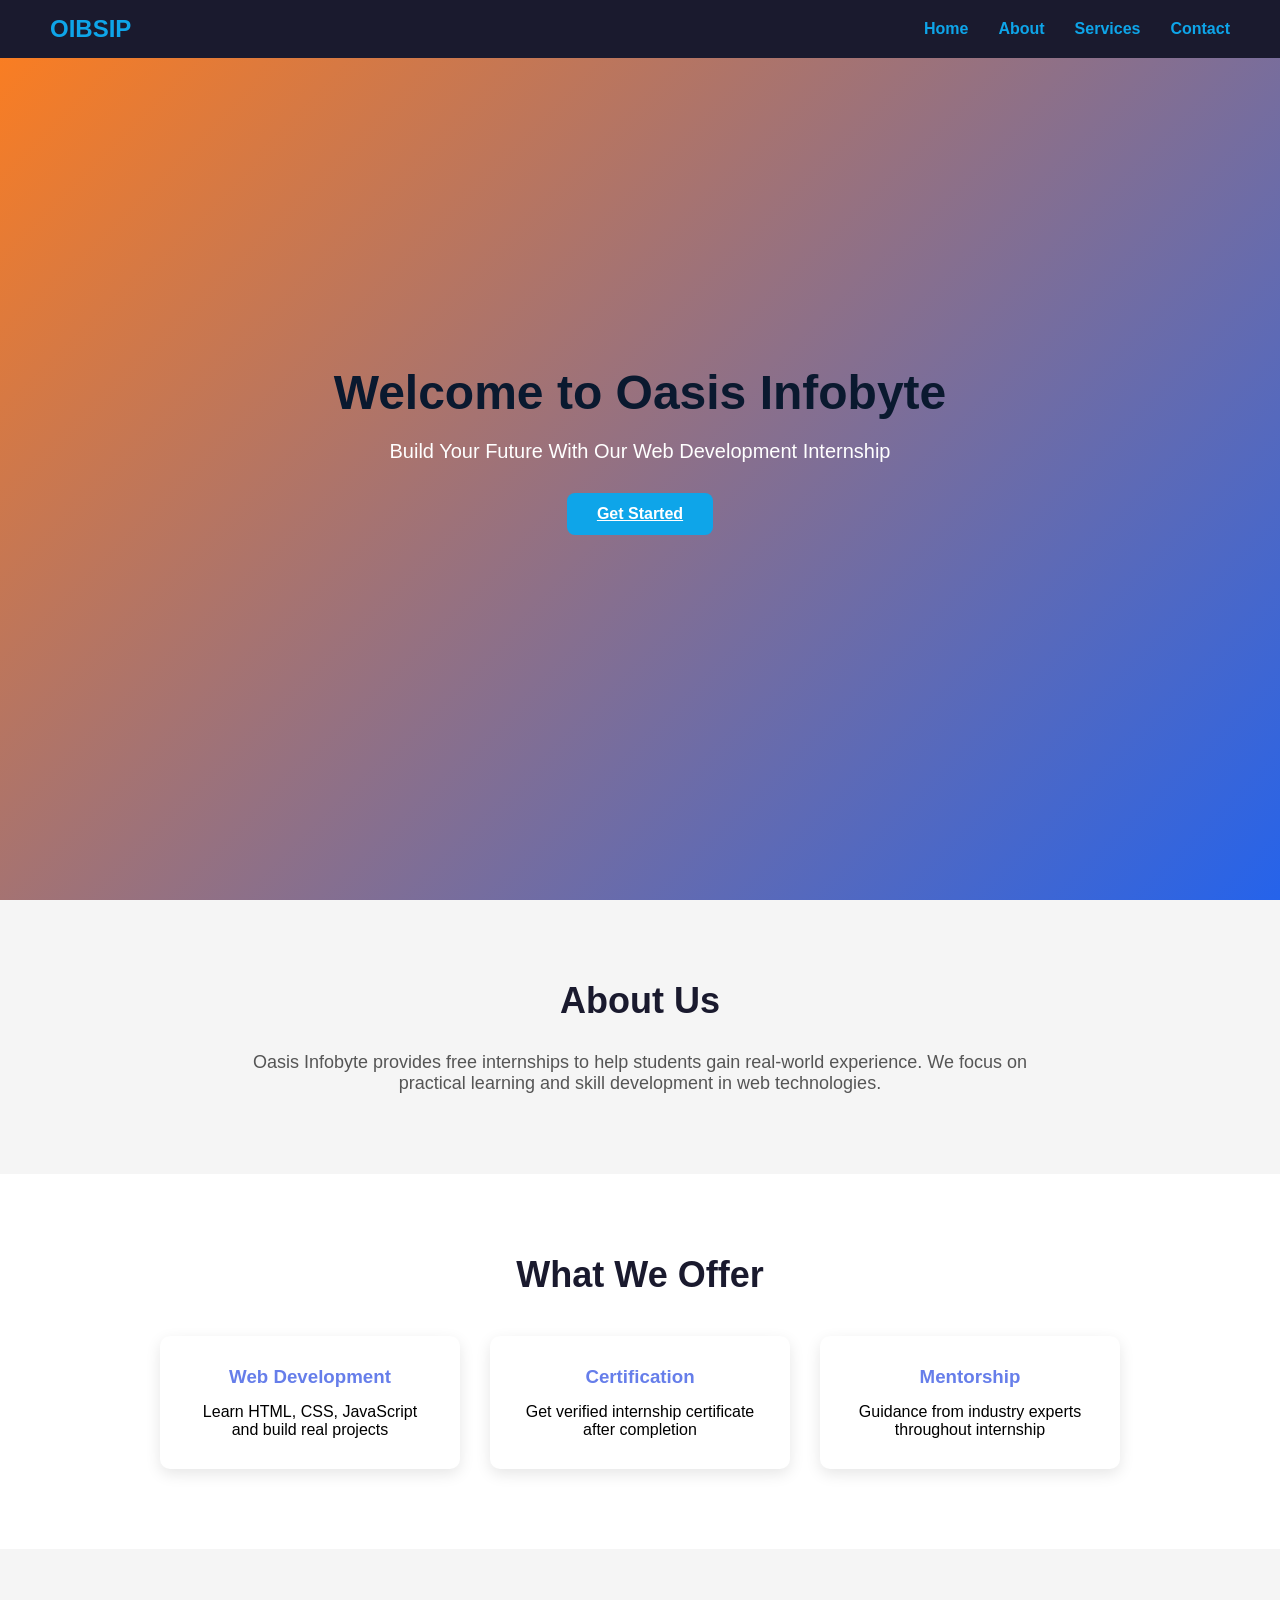
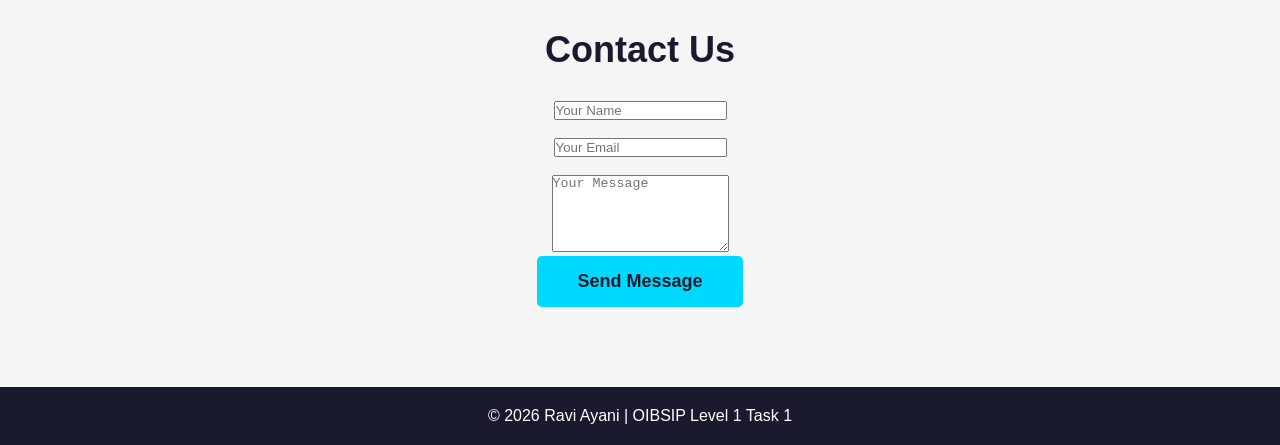
<file: RaviAyani_Task1/index.html>
<!DOCTYPE html>
<html lang="en">
<head>
<meta charset="UTF-8">
<meta name="viewport" content="width=device-width, initial-scale=1.0">
<title>Oasis Infobyte - Landing Page</title>
<link rel="stylesheet" href="style.css">
<style>
.logo {
  color: #0ea5e9 !important;
  font-weight: 700 !important;
}

.hero h1 {
  color: #0a192f !important;
  background: none !important;
  -webkit-text-fill-color: #0a192f !important;
  text-shadow: none !important;
}

.nav-links li a {
  color: #0ea5e9 !important;
  font-weight: 600 !important;
}

.nav-links li a:hover {
  color: #ffffff !important;
}
.hero button,
.btn,
.get-started-btn {
  background: #0ea5e9 !important;
  color: #ffffff !important;
  border: none !important;
  padding: 12px 30px !important;
  border-radius: 8px !important;
  font-weight: 600 !important;
  cursor: pointer !important;
  transition: all 0.3s ease !important;
}

.hero button:hover,
.btn:hover,
.get-started-btn:hover {
  background: #0284c7 !important; 
  transform: translateY(-2px) !important; 
}
</style>
</head>
<body>
<nav>
<div class="logo">OIBSIP</div>
<ul class="nav-links">
            <li><a href="#home">Home</a></li>
            <li><a href="#about">About</a></li>
            <li><a href="#services">Services</a></li>
            <li><a href="#contact">Contact</a></li>
</ul>
    </nav>
    <section id="home" class="hero">
        <h1>Welcome to Oasis Infobyte</h1>
        <p>Build Your Future With Our Web Development Internship</p>
       <a href="#about" class="get-started-btn">Get Started</a>
    </section>
    <section id="about" class="about">
        <h2>About Us</h2>
        <p>Oasis Infobyte provides free internships to help students gain real-world experience. We focus on practical learning and skill development in web technologies.</p>
</section>
<section id="services" class="services">
<h2>What We Offer</h2>
<div class="cards">
<div class="card">
<h3>Web Development</h3>
 <p>Learn HTML, CSS, JavaScript and build real projects</p>
</div>
<div class="card">
<h3>Certification</h3>
<p>Get verified internship certificate after completion</p>
</div>
<div class="card">
<h3>Mentorship</h3>
 <p>Guidance from industry experts throughout internship</p>
</div>
</div>
</section>
<section id="contact" class="contact">
  <h2>Contact Us</h2>
  <form class="contact-form" onsubmit="showPopup(event)">
    <input type="text" name="name" placeholder="Your Name" required><br><br>
    <input type="email" name="email" placeholder="Your Email" required><br><br>
<center> <textarea name="message" rows="5" placeholder="Your Message" required></textarea></center>  
    <button type="submit">Send Message</button>
  </form>
</section>
<footer>
<p>© 2026 Ravi Ayani | OIBSIP Level 1 Task 1</p>
  </footer>
<script src="script.js"></script>
 <script>
function showPopup(event) {
  event.preventDefault();
  alert("Thank you for contacting us! We'll get back to you soon.");
  event.target.reset();
}
</script>
</body>
</script>
</body>
</body>
</html>
</file>
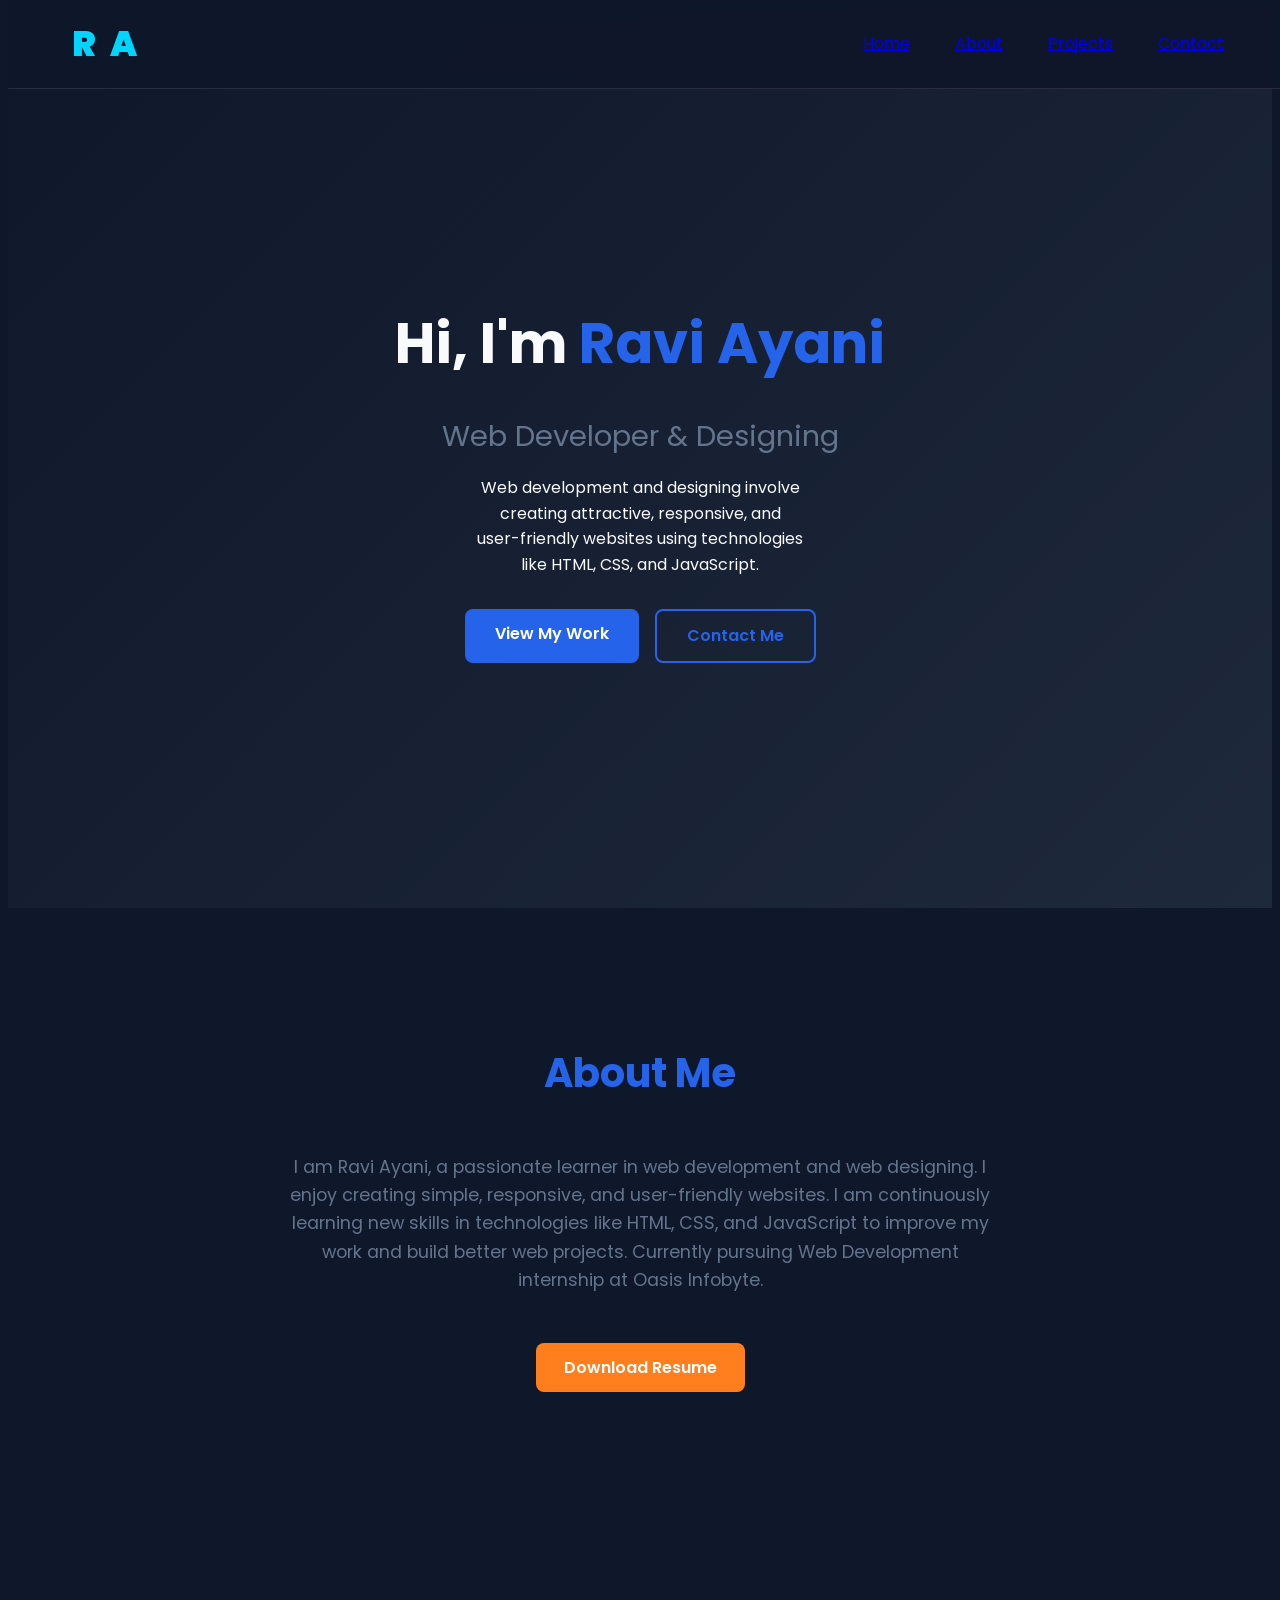
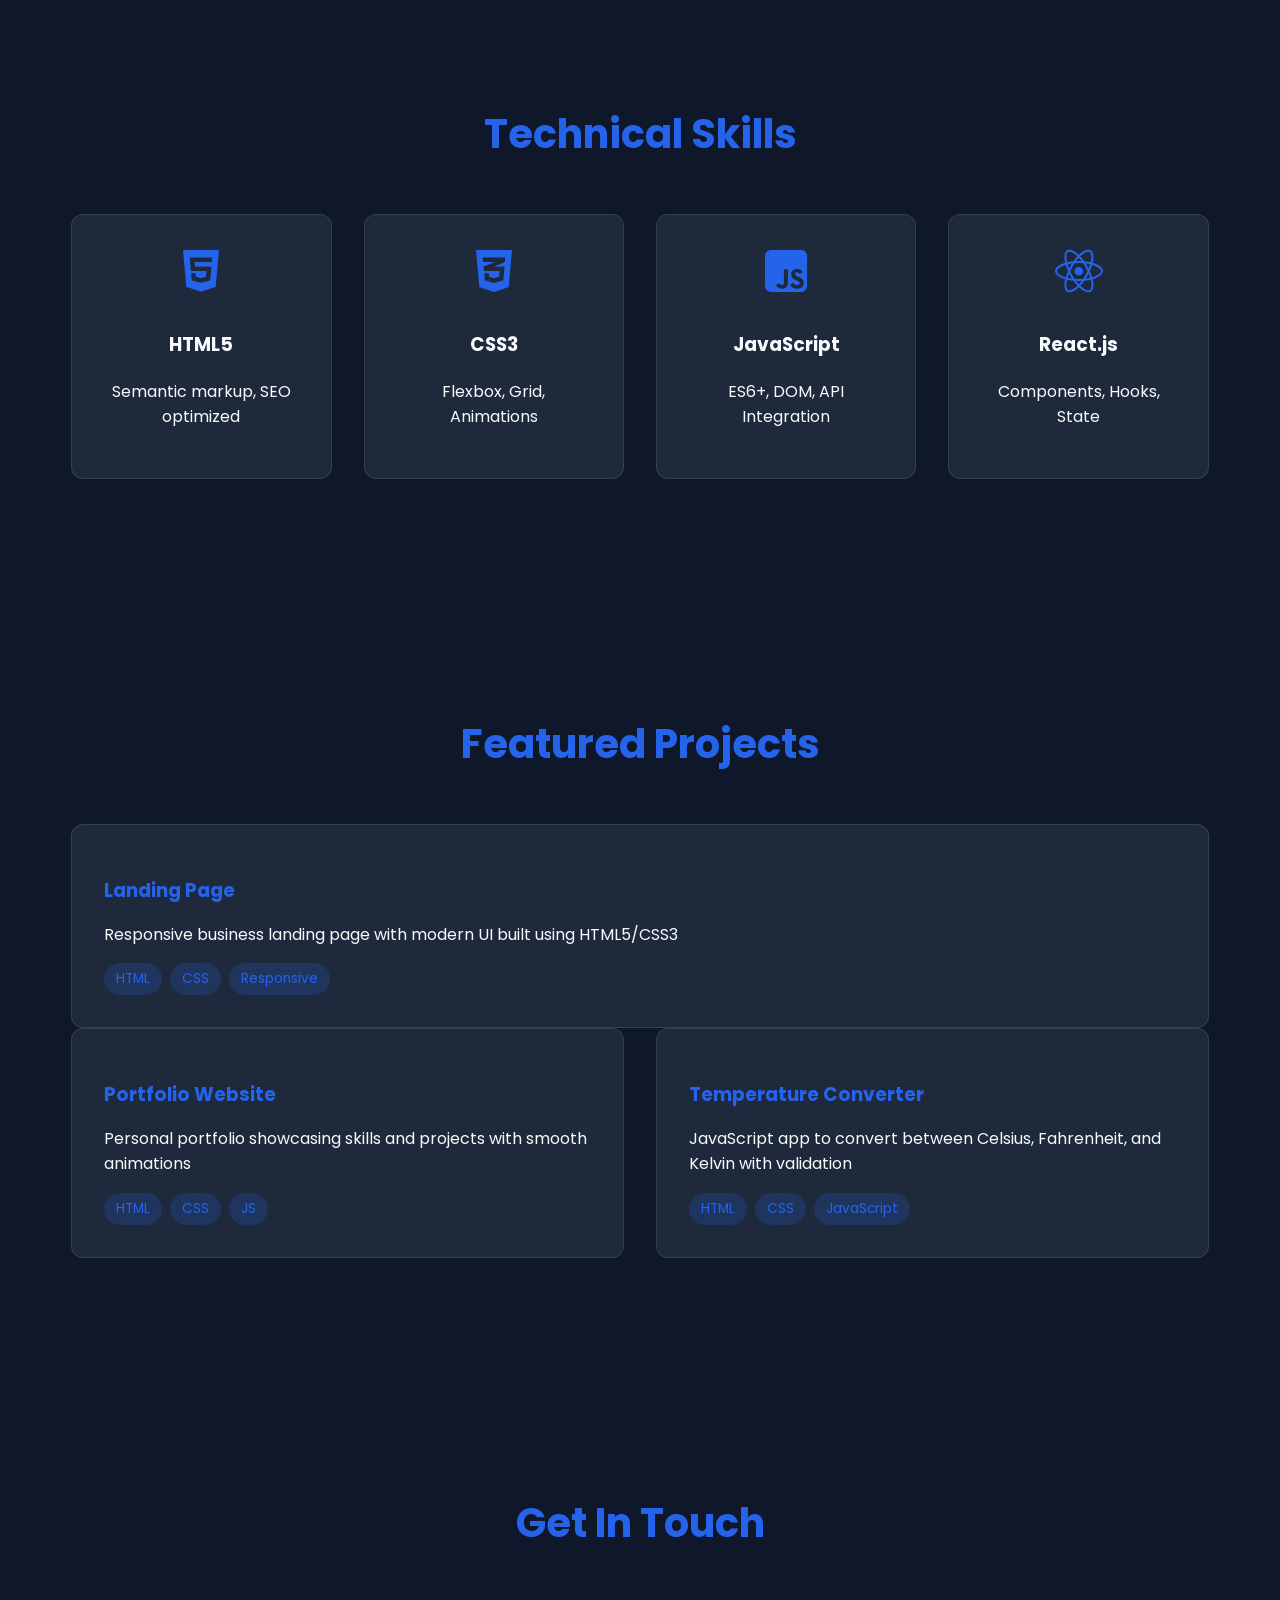
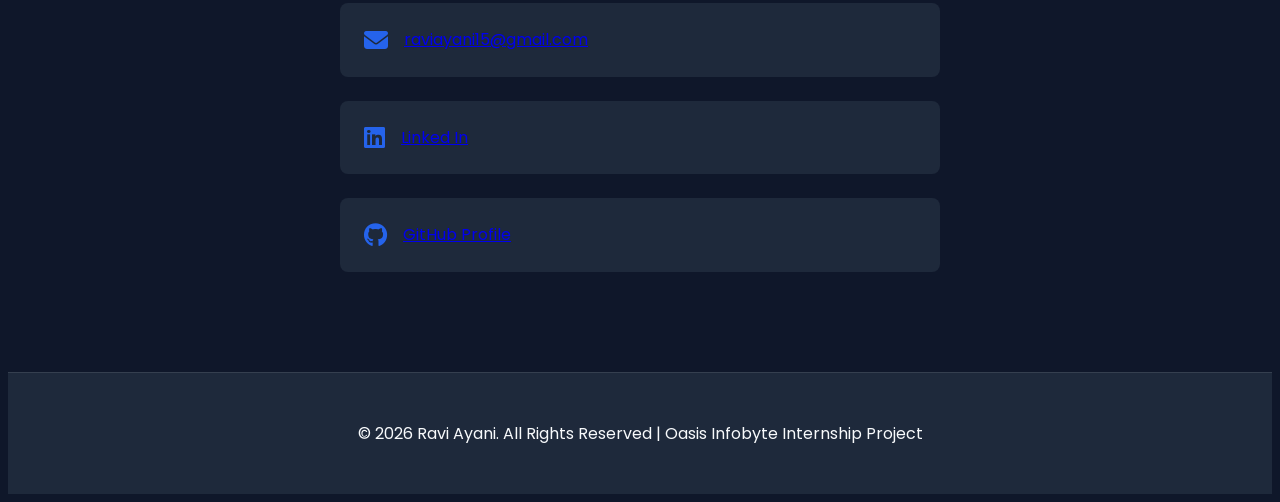
<file: RaviAyani_Task2/index.html>
<!DOCTYPE html>
<html lang="en">
<head>
<meta charset="UTF-8">
<meta name="viewport" content="width=device-width, initial-scale=1.0">
<title>Ravi Ayani | Web Developer & Designing </title>
<link rel="stylesheet" href="style.css">
<link href="https://fonts.googleapis.com/css2?family=Poppins:wght@300;400;500;600;700&display=swap" rel="stylesheet">
<link rel="stylesheet" href="https://cdnjs.cloudflare.com/ajax/libs/font-awesome/6.4.0/css/all.min.css">
</head>
<body>
<header>
<nav class="navbar">
  <div class="nav-left">R A</div>
  <div class="nav-right">
    <a href="#home">Home</a>
    <a href="#about">About</a>
    <a href="#projects">Projects</a>
    <a href="#contact">Contact</a>
  </div>
</nav>
</header>   
<section id="home" class="hero">
<div class="hero-content">
<h1>Hi, I'm <span>Ravi Ayani</span></h1>
 <h2> Web Developer & Designing 
 </h2>
Web development and designing involve <br>
creating attractive, responsive, and <br>
user-friendly websites using technologies <br>
like HTML, CSS, and JavaScript. 

<div class="hero-btns">
                <a href="#projects" class="btn-primary">View My Work</a>
                <a href="#contact" class="btn-secondary">Contact Me</a>
</div>
 </div>
</section>

    <!-- About -->
    <section id="about" class="about">
        <h2 class="section-title">About Me</h2>
        <div class="about-content">
            <div class="about-text">
<p>
I am Ravi Ayani, a passionate learner in web development and web designing.
I enjoy creating simple, responsive, and user-friendly websites.
I am continuously learning new skills in technologies like HTML, CSS, 
and JavaScript to improve my work and build better web projects.           
Currently pursuing Web Development internship at Oasis Infobyte. 
</p>
<a href="RaviAyani_Resume.pdf" download class="resume-btn">Download Resume</a>
</div>
        </div>
    </section>

    <!-- Skills -->
    <section id="skills" class="skills">
   <br>
<br> <br>    <h2 class="section-title">Technical Skills</h2>
        <div class="skills-grid">
            <div class="skill-card">
                <i class="fab fa-html5"></i>
                <h3>HTML5</h3>
                <p>Semantic markup, SEO optimized</p>
            </div>
            <div class="skill-card">
                <i class="fab fa-css3-alt"></i>
                <h3>CSS3</h3>
                <p>Flexbox, Grid, Animations</p>
            </div>
            <div class="skill-card">
                <i class="fab fa-js-square"></i>
                <h3>JavaScript</h3>
                <p>ES6+, DOM, API Integration</p>
            </div>
            <div class="skill-card">
                <i class="fab fa-react"></i>
                <h3>React.js</h3>
                <p>Components, Hooks, State</p>
            </div>
        </div>
    </section>

    <!-- Projects -->
    <section id="projects" class="projects">
        <h2 class="section-title">Featured Projects</h2>
        <div class="project-grid">
            <div class="project-card">
                <h3>Landing Page</h3>
                <p>Responsive business landing page with modern UI built using HTML5/CSS3</p>
                <div class="tech-used">
                    <span>HTML</span><span>CSS</span><span>Responsive</span>
                </div>
            </div> 
        </div>
                    <div class="project-grid">
            <div class="project-card">
                <h3>Portfolio Website</h3>
                <p>Personal portfolio showcasing skills and projects with smooth animations</p>
                <div class="tech-used">
                    <span>HTML</span><span>CSS</span><span>JS</span>
                </div>
            </div>
                    <div class="project-grid">            
                    <div class="project-card">
                <h3>Temperature Converter</h3>
                <p>JavaScript app to convert between Celsius, Fahrenheit, and Kelvin with validation</p>
                <div class="tech-used">
                    <span>HTML</span><span>CSS</span><span>JavaScript</span>
                </div>
            </div>
        </div>
    </section>

    <!-- Contact -->
 <section id="contact" class="contact">
<h2 class="section-title">Get In Touch</h2>
<div class="contact-content">
<div class="contact-info">
 <div class="info-item">
<i class="fas fa-envelope"></i>
<a href="mailto:raviayani152@gmail.com">
    raviayani15@gmail.com
</a>
</div>
<div class="info-item">
 <i class="fab fa-linkedin"></i>           
<a href="https://www.linkedin.com/in/ravi-ayani?utm_source=share&utm_campaign=share_via&utm_content=profile&utm_medium=android_app" target="_blank">
   Linked In 
</a>
 </div>
<div class="info-item">
<i class="fab fa-github"></i>
<a href="https://github.com/raviayani00" target="_blank">
  GitHub Profile
</a>
</div>
</div>
 </div>
</section>
<!-- Footer -->
<footer>
<p>&copy; 2026 Ravi Ayani. All Rights Reserved | Oasis Infobyte Internship Project</p>
  </footer>
</body>
</html>
</file>
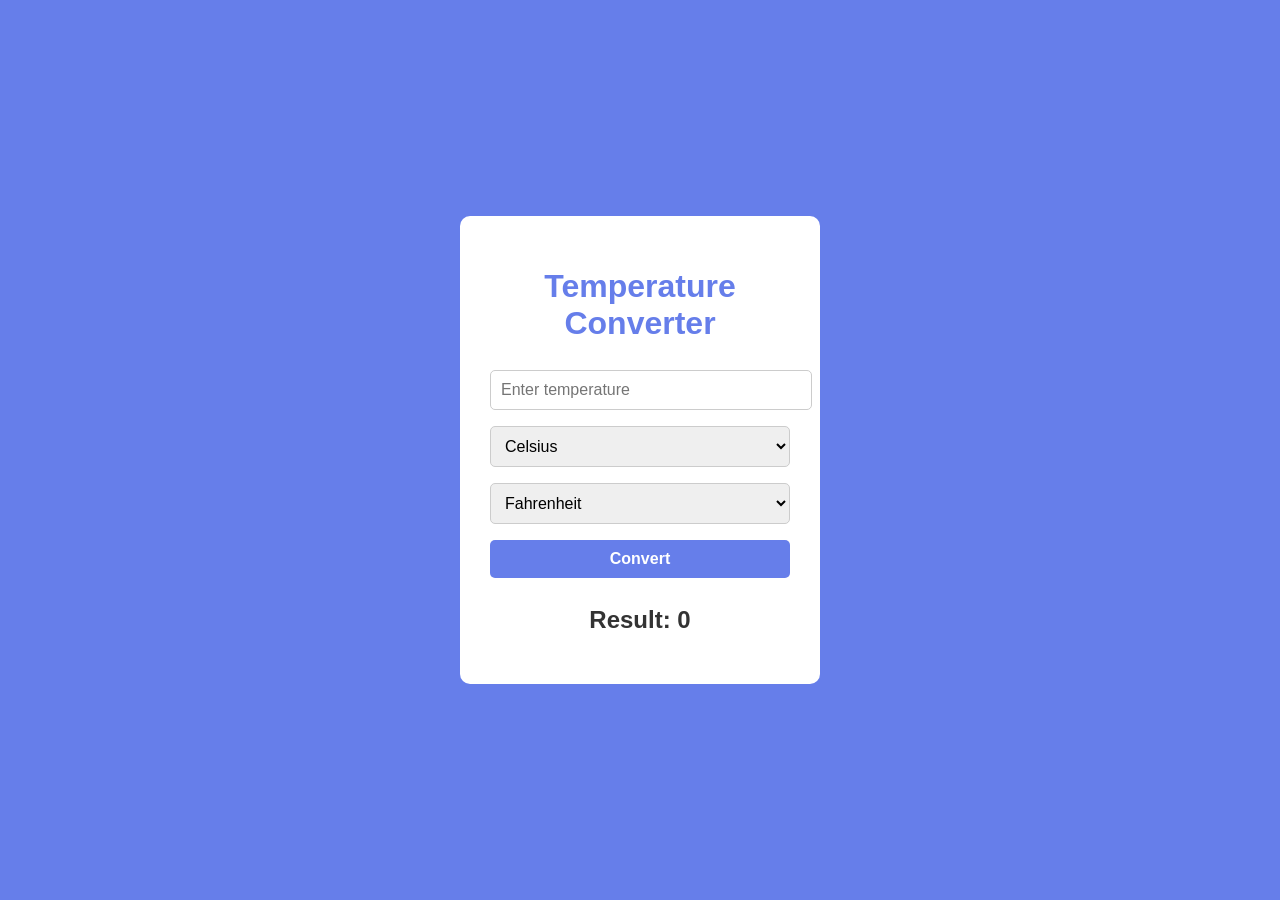
<file: RaviAyani_Task3/index.html>
<!DOCTYPE html>
<html>
<head>
    <meta charset="UTF-8">
    <title>Temperature Converter</title>
    <link rel="stylesheet" href="style.css">
</head>
<body>
    <div class="box">
        <h1>Temperature Converter</h1>
        
        <input type="number" id="temp" placeholder="Enter temperature">
        
        <select id="from">
            <option value="c">Celsius</option>
            <option value="f">Fahrenheit</option>
            <option value="k">Kelvin</option>
        </select>
        
        <select id="to">
            <option value="f">Fahrenheit</option>
            <option value="c">Celsius</option>
            <option value="k">Kelvin</option>
        </select>
        
        <button onclick="convert()">Convert</button>
        
        <h2 id="output">Result: 0</h2>
    </div>

    <script src="script.js"></script>
</body>
</html>
</file>
<file: RaviAyani_Task1/style.css>
* {
    margin: 0;
    padding: 0;
    box-sizing: border-box;
}

html {
    scroll-behavior: smooth;
}

body {
    font-family: Arial, sans-serif;
}

nav {
    background: #1a1a2e;
    padding: 15px 50px;
    display: flex;
    justify-content: space-between;
    align-items: center;
    position: fixed;
    width: 100%;
    top: 0;
    z-index: 100;
}
.nav-links li a:hover {
  color: #ffffff !important;
}

.logo {
    color: #fff;
    font-size: 24px;
    font-weight: bold;
}

.nav-links {
    display: flex;
    list-style: none;
    gap: 30px;
}

.nav-links a {
    color: white;
    text-decoration: none;
    font-size: 16px;
}

.nav-links a:hover {
    color: #00d9ff;
}
.hero {
  background: linear-gradient(135deg, #ff7e1d 0%, #2563eb 100%);
  height: 100vh;
  display: flex;
  flex-direction: column;
  align-items: center;
  justify-content: center;
  text-align: center;
  padding: 20px;
  color: white;
}
.get-started-btn {
  background-color: #ffffff;
  color: #002e6e;
  padding: 12px 30px;
  border-radius: 8px;
  font-weight: 700;
  border: none;
  cursor: pointer;
}
.get-started-btn:hover {
  background-color: #00baf2;
  color: white;
  transition: 0.3s;
}
.hero h1 {
    font-size: 48px;
    margin-bottom: 20px;
}

.hero p {
    font-size: 20px;
    margin-bottom: 30px;
}

button {
    background: #00d9ff;
    color: #1a1a2e;
    border: none;
    padding: 15px 40px;
    font-size: 18px;
    border-radius: 5px;
    cursor: pointer;
    font-weight: bold;
}

button:hover {
    background: #00b8d4;
}

section {
    padding: 80px 50px;
    text-align: center;
}

section h2 {
    font-size: 36px;
    margin-bottom: 30px;
    color: #1a1a2e;
}

.about {
    background: #f5f5f5;
}

.about p {
    max-width: 800px;
    margin: 0 auto;
    font-size: 18px;
    color: #555;
}

.cards {
    display: flex;
    justify-content: center;
    gap: 30px;
    margin-top: 40px;
    flex-wrap: wrap;
}

.card {
    background: white;
    padding: 30px;
    border-radius: 10px;
    box-shadow: 0 5px 15px rgba(0,0,0,0.1);
    width: 300px;
}

.card h3 {
    color: #667eea;
    margin-bottom: 15px;
}

.contact {
    background: #f5f5f5;
}

footer {
    background: #1a1a2e;
    color: white;
    text-align: center;
    padding: 20px;
}
@media (max-width: 768px) {
    nav {
        padding: 15px 20px;
        flex-direction: column;
        gap: 15px;
    }
    .hero h1 {
        font-size: 32px;
    }
    .hero p {
        font-size: 16px;
    }
    section {
        padding: 60px 20px;
    }
</file>
<file: RaviAyani_Task2/style.css>
{
    margin: 0;
    padding: 0;
    box-sizing: border-box;
}

:root {
    --primary: #2563eb;
    --dark: #0f172a;
    --light: #f8fafc;
    --gray: #64748b;
}

html {
    scroll-behavior: smooth;
}

body {
    font-family: 'Poppins', sans-serif;
    background: var(--dark);
    color: var(--light);
    line-height: 1.6;
}
header {
    position: fixed;
    width: 100%;
    top: 0;
    background: rgba(15, 23, 42, 0.95);
    backdrop-filter: blur(10px);
    z-index: 1000;
    border-bottom: 1px solid rgba(255,255,255,0.1);
}
.navbar {
    max-width: 1200px;
    margin: 0 auto;
    padding: 1rem 5%;
    display: flex;
    justify-content: space-between;
    align-items: center;
}

.logo {
  font-size: 2rem;   
  font-weight: 900; 
  color: #00d4ff;        
  letter-spacing: 3px;      
}

.nav-links {
    display: flex;
    list-style: none;
    gap: 2rem;
}

.nav-links a {
    color: var(--light);
    text-decoration: none;
    font-weight: 500;
    transition: 0.3s;
}

.nav-links a:hover {
    color: var(--primary);
}
.hero {
    min-height: 100vh;
    display: flex;
    align-items: center;
    justify-content: center;
    text-align: center;
    padding: 0 5%;
    background: linear-gradient(135deg, #0f172a 0%, #1e293b 100%);
}
.hero-content h1 {
    font-size: 3.5rem;
    margin-bottom: 1rem;
}
.hero-content h1 span {
    color: var(--primary);
}
.hero-content h2 {
    font-size: 1.8rem;
    color: var(--gray);
    margin-bottom: 1rem;
    font-weight: 400;
}

.hero-btns {
    margin-top: 2rem;
    display: flex;
    gap: 1rem;
    justify-content: center;
}

.btn-primary, .btn-secondary {
    padding: 12px 30px;
    border-radius: 8px;
    text-decoration: none;
    font-weight: 600;
    transition: 0.3s;
}

.btn-primary {
    background: var(--primary);
    color: white;
}

.btn-primary:hover {
    background: #1d4ed8;
    transform: translateY(-2px);
}

.btn-secondary {
    border: 2px solid var(--primary);
    color: var(--primary);
}

.btn-secondary:hover {
    background: var(--primary);
    color: white;
}

/* Sections */
section {
    padding: 100px 5%;
    max-width: 1200px;
    margin: 0 auto;
}

.section-title {
    text-align: center;
    font-size: 2.5rem;
    margin-bottom: 3rem;
    color: var(--primary);
}

/* About */
.about-content {
    max-width: 700px;
    margin: 0 auto;
    text-align: center;
}

.about-text p {
    margin-bottom: 1.5rem;
    color: var(--gray);
    font-size: 1.1rem;
}
.skills-grid {
    display: grid;
    grid-template-columns: repeat(auto-fit, minmax(250px, 1fr));
    gap: 2rem;
}

.skill-card {
    background: #1e293b;
    padding: 2rem;
    border-radius: 12px;
    text-align: center;
    border: 1px solid rgba(255,255,255,0.1);
    transition: 0.3s;
}

.skill-card:hover {
    transform: translateY(-5px);
    border-color: var(--primary);
}

.skill-card i {
    font-size: 3rem;
    color: var(--primary);
    margin-bottom: 1rem;
}
.project-grid {
    display: grid;
    grid-template-columns: repeat(auto-fit, minmax(300px, 1fr));
    gap: 2rem;
}

.project-card {
    background: #1e293b;
    padding: 2rem;
    border-radius: 12px;
    border: 1px solid rgba(255,255,255,0.1);
}

.project-card h3 {
    color: var(--primary);
    margin-bottom: 1rem;
}

.tech-used {
    margin-top: 1rem;
    display: flex;
    gap: 0.5rem;
    flex-wrap: wrap;
}

.tech-used span {
    background: rgba(37, 99, 235, 0.2);
    color: var(--primary);
    padding: 5px 12px;
    border-radius: 20px;
    font-size: 0.85rem;
}
.contact-content {
    max-width: 600px;
    margin: 0 auto;
}

.contact-info {
    display: flex;
    flex-direction: column;
    gap: 1.5rem;
}

.info-item {
    display: flex;
    align-items: center;
    gap: 1rem;
    background: #1e293b;
    padding: 1.5rem;
    border-radius: 8px;
}

.info-item i {
    font-size: 1.5rem;
    color: var(--primary);
}
footer {
    text-align: center;
    padding: 2rem;
    background: #1e293b;
    border-top: 1px solid rgba(255,255,255,0.1);
}

/* Responsive */
@media (max-width: 768px) {
    .nav-links { display: none; }
    .hero-content h1 { font-size: 2.5rem; }
    .hero-btns { flex-direction: column; }
}
.resume-btn {
  display: inline-block;
  background: #ff7e1d;
  color: white;
  padding: 12px 28px;
  border-radius: 8px;
  font-weight: 600;
  text-decoration: none;
  margin-top: 25px;
  transition: 0.3s;
}
.resume-btn:hover {
  background: #2563eb;
  transform: translateY(-2px);
}
.nav-left {
  font-size: 2.2rem !important;
  font-weight: 900 !important;
  color: #00d4ff !important;
  letter-spacing: 4px !important;
    white-space: nowrap !important;
}
.nav-right {
  display: flex !important;
  gap: 45px !important;  
.nav-right a {
  color: white !important;
  text-decoration: none !important;
  font-size: 17px !important;
  font-weight: 500 !important;
}
.nav-right a:hover {
  color: #00d4ff !important;
}
@media only screen and (max-width: 768px) {
 .nav-left {
     font-size: 1.6rem !important;
    letter-spacing: 2px !important;
    }   
  .nav-right {
     gap: 15px !important;  /* 35px se 15px kar diya */
     flex-wrap: wrap !important;
   }
    .nav-right a {
      font-size: 14px !important; /* 17px se 14px */
   }
  }
</file>
<file: RaviAyani_Task3/style.css>
body {
    font-family: Arial;
    background: #667eea;
    display: flex;
    justify-content: center;
    align-items: center;
    height: 100vh;
    margin: 0;
}

.box {
    background: white;
    padding: 30px;
    border-radius: 10px;
    width: 300px;
    text-align: center;
}

h1 {
    color: #667eea;
    margin-bottom: 20px;
}

input, select, button {
    width: 100%;
    padding: 10px;
    margin: 8px 0;
    border: 1px solid #ccc;
    border-radius: 5px;
    font-size: 16px;
}

button {
    background: #667eea;
    color: white;
    border: none;
    cursor: pointer;
    font-weight: bold;
}

button:hover {
    background: #5568d3;
}

#output {
    margin-top: 20px;
    color: #333;
}
</file>
